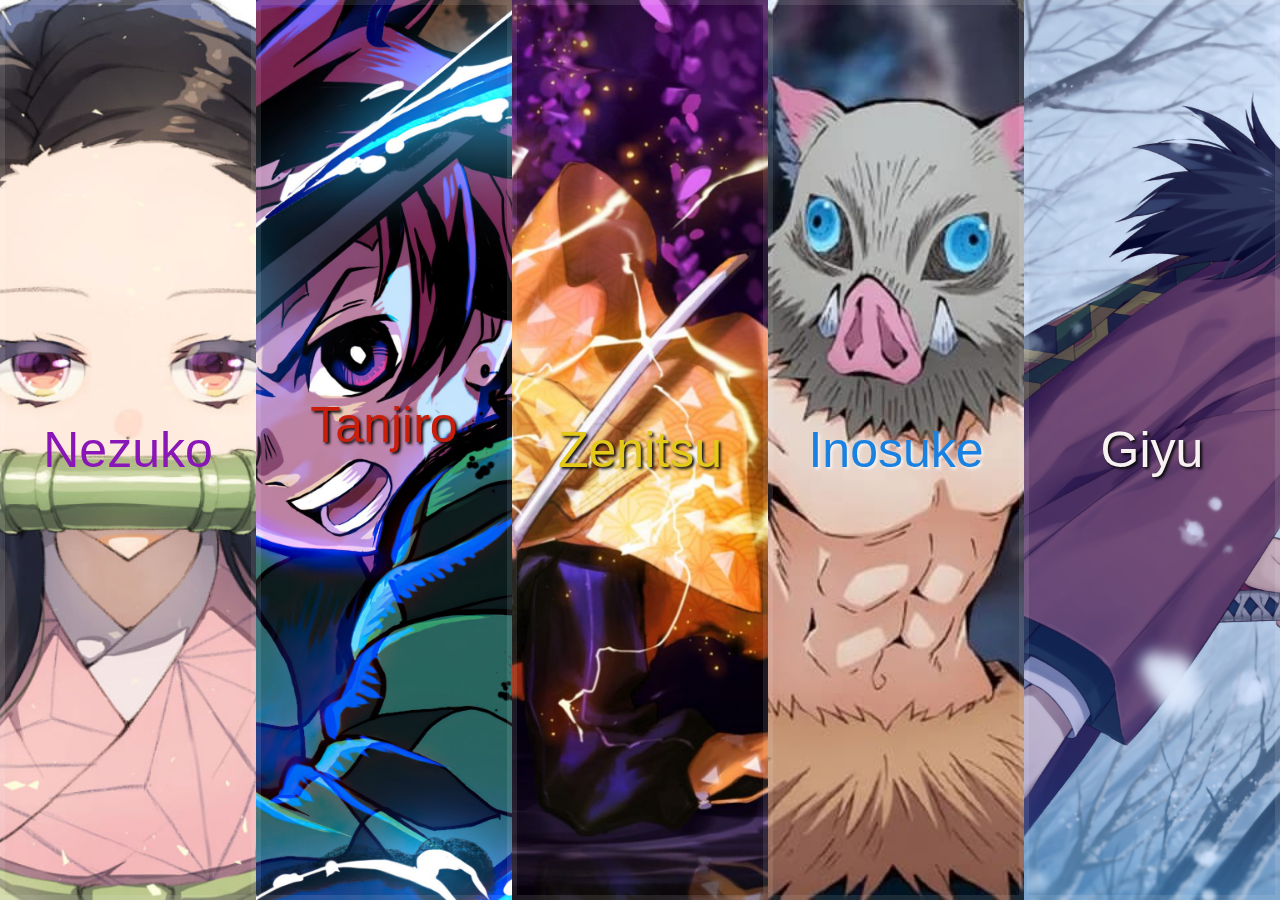
<file: docs/index.html>
<!DOCTYPE html>
<html lang="en">

<head>
    <meta charset="UTF-8">
    <meta http-equiv="X-UA-Compatible" content="IE=edge">
    <meta name="robots" content="index, follow">
    <meta name="description" content="Image Gallery">
    <meta name="viewport" content="width=device-width, initial-scale=1.0">
    <link rel="shortcut icon" href="./assets/images/favicon.ico" type="image/x-icon">
    <title>Image Gallery</title>
    <link rel="stylesheet" href="./assets/css/main.css">
</head>

<body>
    <main class="panels">
        <div class="panel panel1">
            <p>Kamado</p>
            <p>Nezuko</p>
            <p>Blood</p>
        </div>
        <div class="panel panel2">
            <p>Kamado</p>
            <p>Tanjiro</p>
            <p>Water & Fire</p>
        </div>
        <div class="panel panel3">
            <p>Agatsuma</p>
            <p>Zenitsu</p>
            <p>Thunder</p>
        </div>
        <div class="panel panel4">
            <p>Hashibira</p>
            <p>Inosuke</p>
            <p>Beast</p>
        </div>
        <div class="panel panel5">
            <p>Tomioka</p>
            <p>Giyu</p>
            <p>Water</p>
        </div>
    </main>
    <script src="./assets/js/main.js"></script>
</body>

</html>
</file>
<file: docs/assets/css/main.css>
*,*:before,*:after{box-sizing:border-box}html,body,div,span,object,iframe,figure,h1,h2,h3,h4,h5,h6,p,blockquote,pre,a,code,em,img,small,strike,strong,sub,sup,tt,b,u,i,ol,ul,li,fieldset,form,label,table,caption,tbody,tfoot,thead,tr,th,td,main,canvas,embed,footer,header,nav,section,video{margin:0;padding:0;border:0;font-size:100%;font:inherit;vertical-align:baseline;text-rendering:optimizeLegibility;-webkit-font-smoothing:antialiased;-webkit-text-size-adjust:none;-moz-text-size-adjust:none;text-size-adjust:none}footer,header,nav,section,main{display:block}body{line-height:1}ol,ul{list-style:none}blockquote,q{quotes:none}blockquote:before,blockquote:after,q:before,q:after{content:'';content:none}table{border-collapse:collapse;border-spacing:0}input{-webkit-appearance:none;border-radius:0}.panels{width:100vw;min-height:100vh;overflow:hidden;display:flex}.panel{box-shadow:inset 0 0 0 5px rgba(255,255,255,0.1);text-align:center;font-family:'Gill Sans', 'Gill Sans MT', Calibri, 'Trebuchet MS', sans-serif, sans-serif;font-size:50px;background-size:cover;background-position:center center;background-repeat:no-repeat;flex:1;display:flex;flex-direction:column;justify-content:center;align-items:center;transition:font-size 0.7s cubic-bezier(0.61, -0.19, 0.7, -0.11),flex 0.7s cubic-bezier(0.61, -0.19, 0.7, -0.11),background 0.2s}.panel>*{margin:0;width:100%;flex:1 0 auto;display:flex;justify-content:center;align-items:center;transition:transform 0.5s}.panel>*:first-child{transform:translateY(-100%)}.panel.open-active>*:first-child{transform:translateY(0)}.panel>*:last-child{transform:translateY(100%)}.panel.open-active>*:last-child{transform:translateY(0)}.panel.open{flex:5;font-size:40px}.panel1{background-image:url("../../assets/images/KamadoNezuko.jpg");color:#8917b7}.panel2{background-image:url("../../assets/images/KamadoTanjiro.jpg");color:#c91e0b;text-shadow:2px 2px 3px #080808}.panel3{background-image:url("../../assets/images/AgatsumaZenitsu.jpg");color:#e4c91a;text-shadow:2px 2px 3px #080808}.panel4{background-image:url("../../assets/images/HashibiraInosuke.jpg");color:#1981e1;text-shadow:2px 2px 3px #f8f3f3}.panel5{background-image:url("../../assets/images/TomiokaGiju.png");color:#f7f2f1;text-shadow:2px 2px 3px #080808}
</file>
